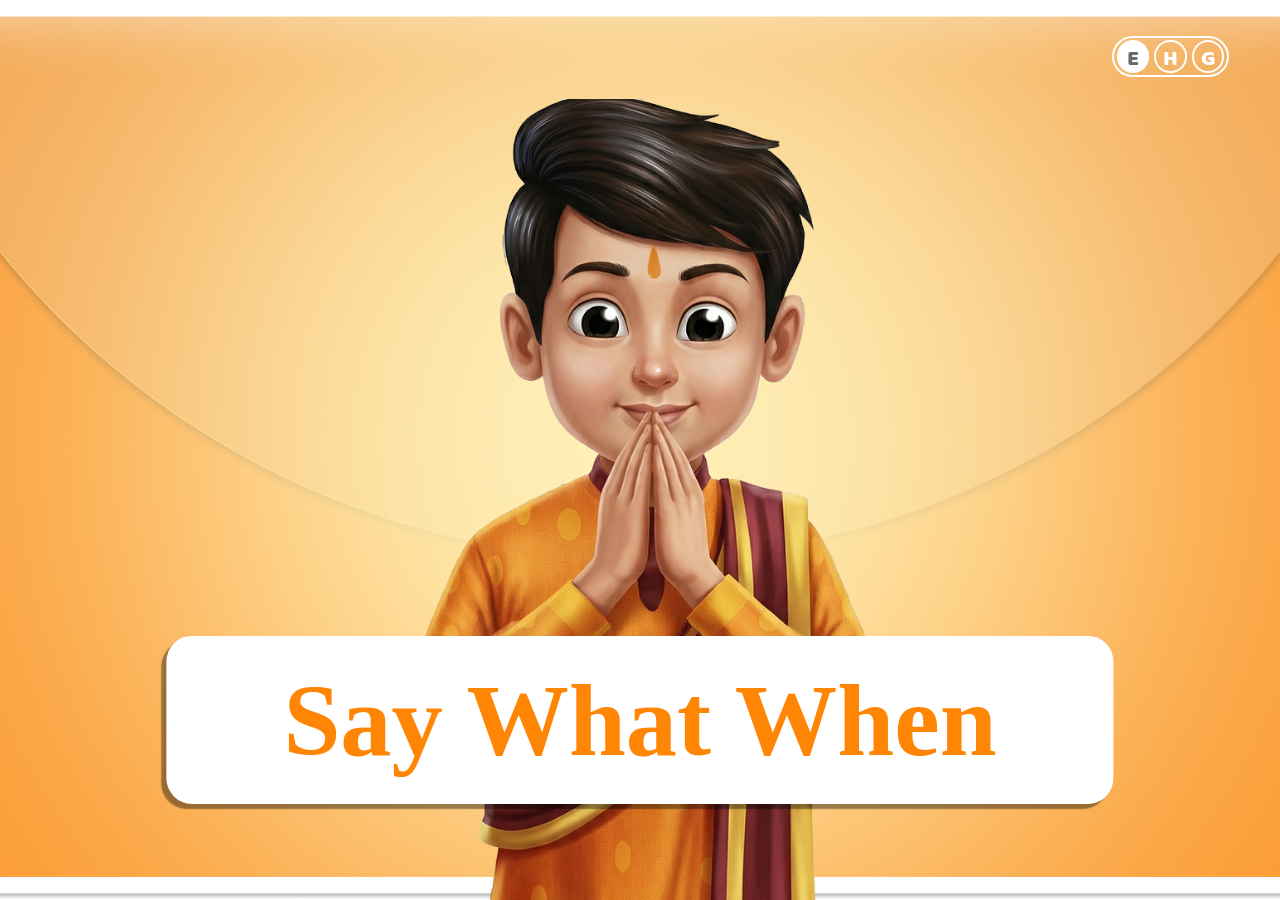
<file: index.html>
<!doctype html>
<html lang="en">
  <head>
    <meta charset="UTF-8" />
    <meta name="viewport" content="width=device-width, initial-scale=1.0" />
    <title data-lang-key="title">Document</title>
    <link rel="stylesheet" href="assets/css/style.css" />
    
    
  
  </head>
  <body>
    <div
      class="bg-image"
      style="
        background-image: url('assets/images/bg-image.png');
        width: 100%;
        height: 100%;
        background-size: cover;
        background-repeat: no-repeat;
        background-position: center;
      "
    ></div>
    <img
      class="mascot"
      src="assets/images/mascot.png"
      alt=""
      style="
        position: fixed;
        bottom: 0%;
        left: 50%;
        transform: translateX(-50%);
        height: 89vh;
        width: auto;
        z-index: 0;
        pointer-events: none;
      "
    />

    <!-- nav-container -->
    <div
      class="language-container"
      style="
        position: fixed;
        top: 2.8vw;
        right: 4vw;
        display: flex;
        width: 8.4vw;
        padding: 0.2vw;
        height: auto;
        justify-content: space-between;
        align-items: center;
        border: 0.2vw solid white;
        border-radius: 50vw;
      "
    >
      <div
        class="english-button lang-active"
        style="
          width: 2.2vw;
          height: 2.2vw;
          font-size: 1.7vw;
          text-align: center;
          border: 0.2vw solid #ffffff;
          cursor: pointer;
          border-radius: 50%;
        "
      >
        E
      </div>
      <div
        class="hindi-button"
        style="
          width: 2.2vw;
          height: 2.2vw;
          font-size: 1.7vw;
          text-align: center;
          border: 0.2vw solid #ffffff;
          cursor: pointer;
          border-radius: 50%;
        "
      >
        H
      </div>
      <div
        class="gujrati-button"
        style="
          width: 2.2vw;
          height: 2.2vw;
          font-size: 1.7vw;
          text-align: center;
          border: 0.2vw solid #ffffff;
          cursor: pointer;
          border-radius: 50%;
        "
      >
        G
      </div>
    </div>
    <!-- <a href="say-whan-when.html"> -->
    <button
      data-lang-key="title"
      class="title"
      onclick="playTitleSoundAndNavigate('say-what-when.html')"
      style="
        position: fixed;
        top: 80%;
        left: 50%;
        transform: translate(-50%, -50%);
        font-size: 8vw;
        width: 74%;
        height: auto;
        padding: 2vw 0vw;
        border-radius: 2vw;
        color: #ff8605;
        font-weight: 700;
        background: white;
        border: none;
        appearance: none;
        font-family: inherit;
        cursor: pointer;
      "
    >
      Say What When
    </button>

    <!-- </a> -->
    <script>
      function playTitleSoundAndNavigate(url) {
        const titleAudio = new Audio("assets/audio/2.mp3");

        titleAudio.play().catch((err) => {
          console.warn("Title audio playback failed:", err);
        });

        // Wait 1 second so the audio has time to fully play before navigating away
        setTimeout(() => {
          window.location.href = url;
        }, 1000);
      }
    </script>
    <script src="assets/js/data.js"></script>
    <script src="assets/js/app.js"></script>
  </body>
</html>
</file>
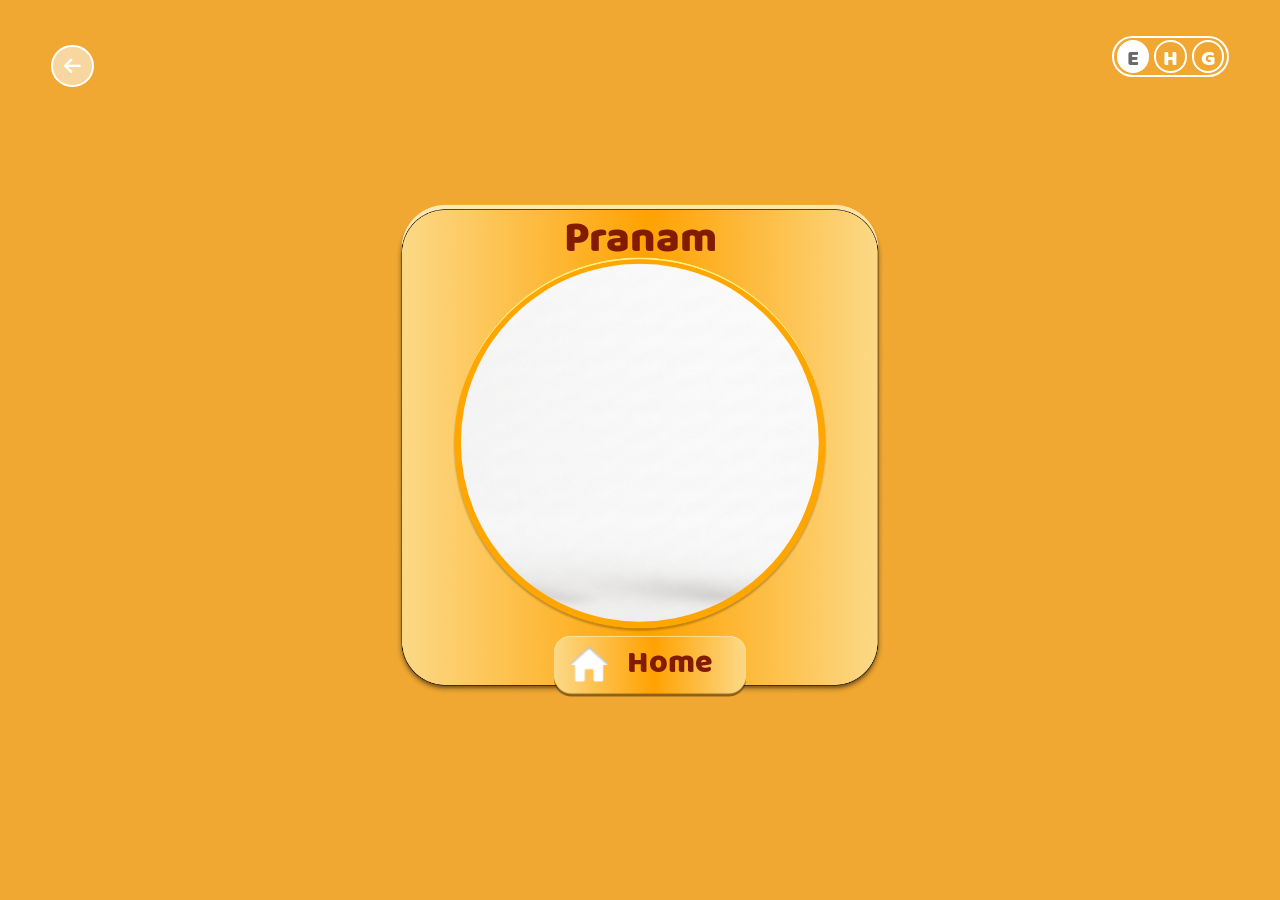
<file: pranam.html>
<!doctype html>
<html lang="en">
  <head>
    <meta charset="UTF-8" />
    <meta name="viewport" content="width=device-width, initial-scale=1.0" />
    <title data-lang-key="pranam"></title>
        <link rel="stylesheet" href="./assets/fontawesome/css/fontawesome.min.css" />
    <link rel="stylesheet" href="./assets/fontawesome/css/solid.min.css" />
    <link rel="stylesheet" href="./assets/css/style.css" />
  </head>
  <body style="background-color: #f1a832; height:100%; width:100% ">
    <a
      href="say-what-when.html"
      class="back-btn"
      style="
        position: fixed;
        top: 5%;
        left: 4%;
        width: 3vw;
        height: 3vw;
        z-index: 2;
        display: flex;
        justify-content: center;
        align-items: center;
        text-decoration: none;
        border-radius: 50%;
        border: 0.2vw solid white;
      "
    >
      <i class="fa-solid fa-arrow-left"></i>
    </a>
    <div
      class="language-container"
      style="
        position: fixed;
        top: 2.8vw;
        right: 4vw;
        display: flex;
        width: 8.4vw;
        padding: 0.2vw;
        height: auto;
        justify-content: space-between;
        align-items: center;
        border: 0.2vw solid white;
        border-radius: 50vw;
      "
    >
      <div
        class="english-button lang-active"
        style="
          width: 2.2vw;
          height: 2.2vw;
          font-size: 1.7vw;
          text-align: center;
          border: 0.2vw solid #ffffff;
          cursor: pointer;
          border-radius: 50%;
        "
      >
        E
      </div>
      <div
        class="hindi-button"
        style="
          width: 2.2vw;
          height: 2.2vw;
          font-size: 1.7vw;
          text-align: center;
          border: 0.2vw solid #ffffff;
          cursor: pointer;
          border-radius: 50%;
        "
      >
        H
      </div>
      <div
        class="gujrati-button"
        style="
          width: 2.2vw;
          height: 2.2vw;
          font-size: 1.7vw;
          text-align: center;
          border: 0.2vw solid #ffffff;
          cursor: pointer;
          border-radius: 50%;
        "
      >
        G
      </div>
    </div>
    <div
      class="pranam-container"
      style="
        position: absolute;
        width: 45vw;
        height: auto;
        top: 50%;
        left: 50%;
        transform: translate(-50%, -50%);
        display: flex;
        justify-content: center;
        align-items: center;
      "
    >
      <div
        class="pranam-img"
        style="position: relative; width: 85%; height: auto; display: block"
      >
        <div
          class="pranam-video"
          style="
            position: absolute;
            left: 50%;
            top: 48.5%;
            background-image: url('assets/images/pranam-bg-1.png');
            background-position: center;
            background-repeat: no-repeat;
            background-size: cover;
            transform: translate(-50%, -50%);
            width: 25.5vw;
            height: 28vw;
            border-radius: 50%;
            background-color: #f6f6f6;
            display: flex;
            justify-content: center;
            align-items: center;
            overflow: hidden;
            padding-right: 2.5vw;
          "
        >
          <video
            src="./assets/videos/pranam.mp4"
            autoplay
            muted
            preload="auto"
            style="width: 90%; height: 83%; object-fit: cover"
          ></video>
        </div>
        <span
          data-lang-key="pranam"
          style="
            z-index: 15;
            position: absolute;
            top: 0%;
            left: 50%;
            font-size: 3.4vw;
            transform: translateX(-50%);
            color: #821b00;
          "
        ></span>
        <img
          src="./assets/images/pranam-img.png"
          alt=""
          style="width: 100%; display: block"
        />
      </div>
      <a
        href="index.html"
        class="home-btn-1"
        style="position: absolute; top: 88%; left: 35%; width: 15vw; height: auto"
      >
        <span
          data-lang-key="home"
          style="
            z-index: 15;
            position: absolute;
            top: 45%;
            left: 38%;
            font-size: 2.5vw;
            transform: translateY(-50%);
            color: #821b00;
          "
        ></span>
        <img
          src="./assets/images/home-btn-1.png"
          alt=""
          style="width: 100%; display: block"
        />
      </a>
    </div>

    <script>
      // Play pranam.mp3 once, only on page load/refresh
      window.addEventListener("DOMContentLoaded", function () {
        const pranamAudio = new Audio("./assets/audio/pranam.mp3");
        pranamAudio.play().catch((err) => {
          console.warn("Pranam audio playback failed:", err);
        });
      });

      // Play pop.mp3 on back-btn and home-btn-1 clicks, then navigate
      function playPopAndNavigate(e, destination) {
        e.preventDefault();

        const popAudio = new Audio("./assets/audio/pop.mp3");
        popAudio.play().catch((err) => {
          console.warn("Pop audio playback failed:", err);
        });

        setTimeout(() => {
          window.location.href = destination;
        }, 1000);
      }

      const backBtn = document.querySelector(".back-btn");
      const homeBtn1 = document.querySelector(".home-btn-1");

      if (backBtn) {
        backBtn.addEventListener("click", function (e) {
          playPopAndNavigate(e, backBtn.getAttribute("href"));
        });
      }

      if (homeBtn1) {
        homeBtn1.addEventListener("click", function (e) {
          playPopAndNavigate(e, homeBtn1.getAttribute("href"));
        });
      }
    </script>
    <script src="./assets/js/data.js"></script>
    <script src="./assets/js/app.js"></script>

  </body>
</html>
</file>
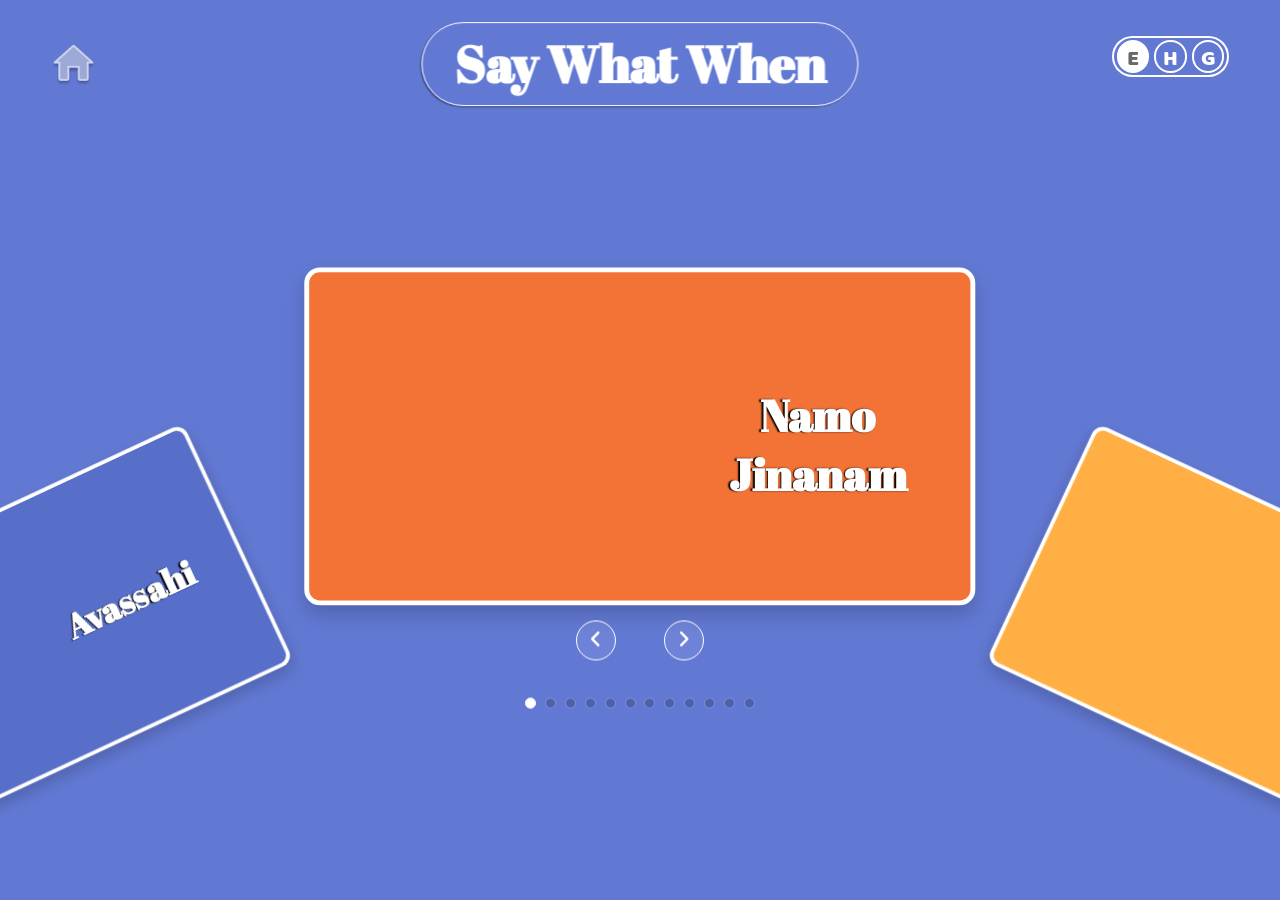
<file: say-what-when.html>
<!doctype html>
<html lang="en">
  <head>
    <meta charset="UTF-8" />
    <meta name="viewport" content="width=device-width, initial-scale=1.0" />
    <title data-lang-key="title">Document</title>
    <link rel="stylesheet" href="assets/css/style.css" />
    <link
      rel="stylesheet"
      href="./assets/css/swiper-bundle.min.css"
    />
    <link rel="stylesheet" href="./assets/fontawesome/css/fontawesome.min.css" />
    <link rel="stylesheet" href="./assets/fontawesome/css/solid.min.css" />
    <style>
      /* Videos are now always visible (no more image/video swap) */
      .card-image video {
        display: block;
        width: 100%;
        height: 100%;
        object-fit: cover;
      }

      /* Close button lives on the card/slide itself, not inside card-image */
      .card {
        position: relative;
      }

      .slide-close-btn {
        display: none;
        position: absolute;
        top: -2vw;
        right: -4vw;
        z-index: 20;
        width: 2vw;
        height: 2vw;
        border: none;
        border-radius: 50%;
        background: rgba(0, 0, 0, 0.55);
        color: #fff;
        font-size: 1.2vw;
        align-items: center;
        justify-content: center;
        cursor: pointer;
      }

      .card.show-video .slide-close-btn {
        display: flex;
      }

      .slide-close-btn:hover {
        background: rgba(0, 0, 0, 0.8);
      }

      /* Pranam link - hidden by default, shown only on last slide focus */
      .pranam-link {
        position: absolute;
        display: flex;
        justify-content: center;
        align-items: center;
        right: -1vw;
        bottom: 2vw;
        width: 9vw;
        height: auto;
        text-decoration: none;
        z-index: 9999;
        cursor: pointer;
        animation: pranamPop 1.2s ease-in-out infinite;
        transform-origin: center;

        /* hidden by default */
        opacity: 0;
        visibility: hidden;
        pointer-events: none;
        transition: opacity 0.4s ease;
      }

      .pranam-link img {
        position: relative;
        width: 100%;
        display: block;
        object-fit: contain;
      }

      .pranam-link span {
        position: absolute;
        text-decoration: none;
        color: white;
        font-weight: bold;
        font-size: 1.3vw;
        padding-right: 1vw;
        font-family: "BalooRegular";
      }

      @keyframes pranamPop {
        0% {
          transform: scale(1);
        }
        50% {
          transform: scale(1.12);
        }
        100% {
          transform: scale(1);
        }
      }

      .pranam-link.show {
        opacity: 1;
        visibility: visible;
        pointer-events: auto;
      }
    </style>
  </head>
  <body>
    <div
      class="bg-color"
      style="
        position: fixed;
        top: 0;
        left: 0;
        width: 100vw;
        height: 100vh;
        z-index: -1;
        overflow-x: hidden;
        background: #f37236;
      "
    ></div>
    <a href="pranam.html" class="pranam-link">
      <img src="./assets/images/arowAsset.png" alt="" />
      <span data-lang-key="pranam"></span>
    </a>
    <a
      href="index.html"
      class="home-btn"
      style="position: fixed; top: 5%; left: 4%; width: 3.5vw; z-index: 2"
    >
      <img src="assets/images/home-btn.png" alt="" style="width: 100%" />
    </a>

    <div
      class="language-container"
      style="
        position: fixed;
        top: 2.8vw;
        right: 4vw;
        display: flex;
        width: 8.4vw;
        padding: 0.2vw;
        height: auto;
        justify-content: space-between;
        align-items: center;
        border: 0.2vw solid white;
        border-radius: 50vw;
      "
    >
      <div
        class="english-button lang-active"
        style="
          width: 2.2vw;
          height: 2.2vw;
          font-size: 1.7vw;
          text-align: center;
          border: 0.2vw solid #ffffff;
          cursor: pointer;
          border-radius: 50%;
        "
      >
        E
      </div>
      <div
        class="hindi-button"
        style="
          width: 2.2vw;
          height: 2.2vw;
          font-size: 1.7vw;
          text-align: center;
          border: 0.2vw solid #ffffff;
          cursor: pointer;
          border-radius: 50%;
        "
      >
        H
      </div>
      <div
        class="gujrati-button"
        style="
          width: 2.2vw;
          height: 2.2vw;
          font-size: 1.7vw;
          text-align: center;
          border: 0.2vw solid #ffffff;
          cursor: pointer;
          border-radius: 50%;
        "
      >
        G
      </div>
    </div>

    <div
      data-lang-key="title"
      class="title-1"
      style="
        position: absolute;
        top: 5vw;
        left: 50%;
        transform: translate(-50%, -50%);
        font-size: 5vw;
        text-align: center;
        width: 40%;
        height: auto;
        padding: 0.5vw 0vw;
        border-radius: 50vw;
        color: white;
        font-weight: 700;
      "
    >
      Say What When
    </div>

    <div class="focus-overlay"></div>

    <section
      class="slider-section"
      style="
        position: absolute;
        top: 65%;
        transform: translateY(-50%);
        width: 100vw;
        height: 45vw;
        overflow: hidden;
        padding: 0;
        box-sizing: border-box;
        display: flex;
        justify-content: center;
        align-items: center;
      "
    >
      <div class="swiper mySwiper" style="width: 100vw; height: 100%">
        <div class="swiper-wrapper" style="align-items: center">
          <div
            class="swiper-slide"
            style="
              width: 43vw;
              height: 21vw;
              display: flex;
              justify-content: center;
              align-items: stretch;
            "
          >
            <div class="card" style="background: #f37236; width: 100%; height: 100%; border: 0.35vw solid white; border-radius: 1vw; display: flex">
              <div class="card-image" style="width: 55%; padding: 0.3vw">
                <video src="./assets/videos/1.mp4" muted loop playsinline preload="auto"></video>
              </div>
              <button class="slide-close-btn" type="button" aria-label="Close">
                <i class="fa-solid fa-xmark"></i>
              </button>
              <div
                class="card-text"
                style="
                  width: 45%;
                  height: 100%;
                  display: flex;
                  justify-content: center;
                  align-items: center;
                  text-align: center;
                  color: white;
                  padding: 0.5vw;
                "
              >
                <span data-lang-key="slide-1"></span>
                <p data-lang-key="slide-1.1"></p>
              </div>
            </div>
          </div>

          <div
            class="swiper-slide"
            style="
              width: 43vw;
              height: 21vw;
              display: flex;
              justify-content: center;
              align-items: stretch;
            "
          >
            <div class="card" style="background: #ffaf43; width: 100%; height: 100%; border: 0.35vw solid white; border-radius: 1vw; display: flex">
              <div class="card-image" style="width: 55%; padding: 0.3vw">
                <video src="./assets/videos/2.mp4" muted loop playsinline preload="metadata"></video>
              </div>
              <button class="slide-close-btn" type="button" aria-label="Close">
                <i class="fa-solid fa-xmark"></i>
              </button>
              <div
                class="card-text"
                style="
                  width: 45%;
                  height: 100%;
                  display: flex;
                  justify-content: center;
                  align-items: center;
                  text-align: center;
                  color: white;
                  padding: 0.5vw;
                "
              >
                <span data-lang-key="slide-2"></span>
                <p data-lang-key="slide-2.1"></p>
              </div>
            </div>
          </div>
          <!-- #27adad -->
          <div
            class="swiper-slide"
            style="
              width: 43vw;
              height: 21vw;
              display: flex;
              justify-content: center;
              align-items: stretch;
            "
          >
            <div class="card" style="background: #27adad; width: 100%; height: 100%; border: 0.35vw solid white; border-radius: 1vw; display: flex">
              <div class="card-image" style="width: 55%; padding: 0.3vw">
                <video src="./assets/videos/3.mp4" muted loop playsinline preload="metadata"></video>
              </div>
              <button class="slide-close-btn" type="button" aria-label="Close">
                <i class="fa-solid fa-xmark"></i>
              </button>
              <div
                class="card-text"
                style="
                  width: 45%;
                  height: 100%;
                  display: flex;
                  justify-content: center;
                  align-items: center;
                  text-align: center;
                  color: white;
                  padding: 0.5vw;
                "
              >
                <span data-lang-key="slide-3"></span>
                <p data-lang-key="slide-3.1"></p>
              </div>
            </div>
          </div>


          <div
            class="swiper-slide"
            style="
              width: 43vw;
              height: 21vw;
              display: flex;
              justify-content: center;
              align-items: stretch;
            "
          >
            <div class="card" style="background: #8e9a22; width: 100%; height: 100%; border: 0.35vw solid white; border-radius: 1vw; display: flex">
              <div class="card-image" style="width: 55%; padding: 0.3vw">
                <video src="./assets/videos/4.mp4" muted loop playsinline preload="metadata"></video>
              </div>
              <button class="slide-close-btn" type="button" aria-label="Close">
                <i class="fa-solid fa-xmark"></i>
              </button>
              <div
                class="card-text"
                style="
                  width: 45%;
                  height: 100%;
                  display: flex;
                  justify-content: center;
                  align-items: center;
                  text-align: center;
                  color: white;
                  padding: 0.5vw;
                "
              >
                <span data-lang-key="slide-4"></span>
                <p data-lang-key="slide-4.1"></p>
              </div>
            </div>
          </div>

          <div
            class="swiper-slide"
            style="
              width: 43vw;
              height: 21vw;
              display: flex;
              justify-content: center;
              align-items: stretch;
            "
          >
            <div class="card" style="background: #c74040; width: 100%; height: 100%; border: 0.35vw solid white; border-radius: 1vw; display: flex">
              <div class="card-image" style="width: 55%; padding: 0.3vw">
                <video src="./assets/videos/5.mp4" muted loop playsinline preload="metadata"></video>
              </div>
              <button class="slide-close-btn" type="button" aria-label="Close">
                <i class="fa-solid fa-xmark"></i>
              </button>
              <div
                class="card-text"
                style="
                  width: 45%;
                  height: 100%;
                  display: flex;
                  justify-content: center;
                  align-items: center;
                  text-align: center;
                  color: white;
                  padding: 0.5vw;
                "
              >
                <span data-lang-key="slide-5"></span>
                <p data-lang-key="slide-5.1"></p>
              </div>
            </div>
          </div>

          <div
            class="swiper-slide"
            style="
              width: 43vw;
              height: 21vw;
              display: flex;
              justify-content: center;
              align-items: stretch;
            "
          >
            <div class="card" style="background: #7e43ca; width: 100%; height: 100%; border: 0.35vw solid white; border-radius: 1vw; display: flex">
              <div class="card-image" style="width: 55%; padding: 0.3vw">
                <video src="./assets/videos/6.mp4" muted loop playsinline preload="metadata"></video>
              </div>
              <button class="slide-close-btn" type="button" aria-label="Close">
                <i class="fa-solid fa-xmark"></i>
              </button>
              <div
                class="card-text"
                style="
                  width: 45%;
                  height: 100%;
                  display: flex;
                  justify-content: center;
                  align-items: center;
                  text-align: center;
                  color: white;
                  padding: 0.5vw;
                "
              >
                <span data-lang-key="slide-6"></span>
                <p data-lang-key="slide-6.1"></p>
              </div>
            </div>
          </div>

          <div
            class="swiper-slide"
            style="
              width: 43vw;
              height: 21vw;
              display: flex;
              justify-content: center;
              align-items: stretch;
            "
          >
            <div class="card" style="background: #ffaf43; width: 100%; height: 100%; border: 0.35vw solid white; border-radius: 1vw; display: flex">
             <div class="card-image" style="width: 55%; padding: 0.3vw">
                <video src="./assets/videos/7.mp4" muted loop playsinline preload="metadata"></video>
              </div>
              <button class="slide-close-btn" type="button" aria-label="Close">
                <i class="fa-solid fa-xmark"></i>
              </button>
              <div
                class="card-text"
                style="
                  width: 45%;
                  height: 100%;
                  display: flex;
                  justify-content: center;
                  align-items: center;
                  text-align: center;
                  color: white;
                  padding: 0.5vw;
                "
              >
                <span data-lang-key="slide-7"></span>
                <p data-lang-key="slide-7.1"></p>
              </div>
            </div>
          </div>

          <div
            class="swiper-slide"
            style="
              width: 43vw;
              height: 21vw;
              display: flex;
              justify-content: center;
              align-items: stretch;
            "
          >
            <div class="card" style="background: #38c65b; width: 100%; height: 100%; border: 0.35vw solid white; border-radius: 1vw; display: flex">
             <div class="card-image" style="width: 55%; padding: 0.3vw">
                <video src="./assets/videos/8.mp4" muted loop playsinline preload="metadata"></video>
              </div>
              <button class="slide-close-btn" type="button" aria-label="Close">
                <i class="fa-solid fa-xmark"></i>
              </button>
              <div
                class="card-text"
                style="
                  width: 45%;
                  height: 100%;
                  display: flex;
                  justify-content: center;
                  align-items: center;
                  text-align: center;
                  color: white;
                  padding: 0.5vw;
                "
              >
                <span data-lang-key="slide-8"></span>
                <p data-lang-key="slide-8.1"></p>
              </div>
            </div>
          </div>

          <div
            class="swiper-slide"
            style="
              width: 43vw;
              height: 21vw;
              display: flex;
              justify-content: center;
              align-items: stretch;
            "
          >
            <div class="card" style="background: #27adad; width: 100%; height: 100%; border: 0.35vw solid white; border-radius: 1vw; display: flex">
              <div class="card-image" style="width: 55%; padding: 0.3vw">
                <video src="./assets/videos/9.mp4" muted loop playsinline preload="metadata"></video>
              </div>
              <button class="slide-close-btn" type="button" aria-label="Close">
                <i class="fa-solid fa-xmark"></i>
              </button>
              <div
                class="card-text"
                style="
                  width: 45%;
                  height: 100%;
                  display: flex;
                  justify-content: center;
                  align-items: center;
                  text-align: center;
                  color: white;
                  padding: 0.5vw;
                "
              >
                <span data-lang-key="slide-9"></span>
                <p data-lang-key="slide-9.1"></p>
              </div>
            </div>
          </div>

          <div
            class="swiper-slide"
            style="
              width: 43vw;
              height: 21vw;
              display: flex;
              justify-content: center;
              align-items: stretch;
            "
          >
            <div class="card" style="background: #c74040; width: 100%; height: 100%; border: 0.35vw solid white; border-radius: 1vw; display: flex">
             <div class="card-image" style="width: 55%; padding: 0.3vw">
                <video src="./assets/videos/10.mp4" muted loop playsinline preload="metadata"></video>
              </div>
              <button class="slide-close-btn" type="button" aria-label="Close">
                <i class="fa-solid fa-xmark"></i>
              </button>
              <div
                class="card-text"
                style="
                  width: 45%;
                  height: 100%;
                  display: flex;
                  justify-content: center;
                  align-items: center;
                  text-align: center;
                  color: white;
                  padding: 0.5vw;
                "
              >
                <span data-lang-key="slide-10"></span>
                <p data-lang-key="slide-10.1"></p>
              </div>
            </div>
          </div>

          <div
            class="swiper-slide"
            style="
              width: 43vw;
              height: 21vw;
              display: flex;
              justify-content: center;
              align-items: stretch;
            "
          >
            <div class="card" style="background: #8e9a22; width: 100%; height: 100%; border: 0.35vw solid white; border-radius: 1vw; display: flex">
             <div class="card-image" style="width: 55%; padding: 0.3vw">
                <video src="./assets/videos/11.mp4" muted loop playsinline preload="metadata"></video>
              </div>
              <button class="slide-close-btn" type="button" aria-label="Close">
                <i class="fa-solid fa-xmark"></i>
              </button>
              <div
                class="card-text"
                style="
                  width: 45%;
                  height: 100%;
                  display: flex;
                  justify-content: center;
                  align-items: center;
                  text-align: center;
                  color: white;
                  padding: 0.5vw;
                "
              >
                <span data-lang-key="slide-11"></span>
                <p data-lang-key="slide-11.1"></p>
              </div>
            </div>
          </div>

          <div
            class="swiper-slide"
            style="
              width: 43vw;
              height: 21vw;
              display: flex;
              justify-content: center;
              align-items: stretch;
            "
          >
            <div class="card" style="background: #586fca; width: 100%; height: 100%; border: 0.35vw solid white; border-radius: 1vw; display: flex">
             <div class="card-image" style="width: 55%; padding: 0.3vw">
                <video src="./assets/videos/12.mp4" muted loop playsinline preload="metadata"></video>
              </div>
              <button class="slide-close-btn" type="button" aria-label="Close">
                <i class="fa-solid fa-xmark"></i>
              </button>
              <div
                class="card-text"
                style="
                  width: 45%;
                  height: 100%;
                  display: flex;
                  justify-content: center;
                  align-items: center;
                  text-align: center;
                  color: white;
                  padding: 0.5vw;
                "
              >
                <span data-lang-key="slide-12"></span>
                <p data-lang-key="slide-12.1"></p>
              </div>
            </div>
          </div>
        </div>

        <div class="prev-btn">
          <i class="fa-solid fa-angle-left img-1"></i>
          <i style="opacity: 0" class="fa-solid fa-angles-left img-2"></i>
        </div>
        <div class="next-btn">
          <i class="fa-solid fa-angle-right img-1"></i>
          <i style="opacity: 0" class="fa-solid fa-angles-right img-2"></i>
        </div>
        <div class="swiper-pagination"></div>
      </div>
    </section>

    <script src="./assets/js/swiper-bundle.min.js"></script>

    <script>
      function hexToRgba(hex, alpha) {
        let cleanHex = hex.replace("#", "").trim();

        if (cleanHex.length === 3) {
          cleanHex = cleanHex
            .split("")
            .map((ch) => ch + ch)
            .join("");
        }

        const r = parseInt(cleanHex.substring(0, 2), 16);
        const g = parseInt(cleanHex.substring(2, 4), 16);
        const b = parseInt(cleanHex.substring(4, 6), 16);

        return `rgba(${r}, ${g}, ${b}, ${alpha})`;
      }

      function updateBackgroundFromPrevSlide(swiper) {
        const bg = document.querySelector(".bg-color");
        const prevSlide = document.querySelector(
          ".mySwiper .swiper-slide-prev .card",
        );

        if (!bg || !prevSlide) return;

        const cardColor = window.getComputedStyle(prevSlide).backgroundColor;

        function brightenColor(rgb, amount = 40) {
          const values = rgb.match(/\d+/g).map(Number);

          const r = Math.min(255, values[0] + amount);
          const g = Math.min(255, values[1] + amount);
          const b = Math.min(255, values[2] + amount);

          return `rgb(${r}, ${g}, ${b})`;
        }

        const brightColor = brightenColor(cardColor, 10);

        bg.style.background = `
      radial-gradient(
        circle at center,
        ${brightColor} 20%,
        ${brightColor} 100%
      )
    `;
      }

      const swiper = new Swiper(".mySwiper", {
        loop: true,
        speed: 700,
        centeredSlides: true,
        slidesPerView: "auto",
        spaceBetween: window.innerWidth * 0.07,
        allowTouchMove: true,

        navigation: {
          nextEl: ".next-btn",
          prevEl: ".prev-btn",
        },

        pagination: {
          el: ".swiper-pagination",
          clickable: true,
        },

        on: {
          init: function () {
            updateBackgroundFromPrevSlide(this);
          },

          slideChangeTransitionStart: function () {
            updateBackgroundFromPrevSlide(this);
            // Whenever the slide starts changing, reset any active video back to paused
            deactivateVideo();
          },

          slideChangeTransitionEnd: function () {
            updateLastSlideState();
          },

          resize: function () {
            this.params.spaceBetween = window.innerWidth * 0.07;
            this.update();
            updateBackgroundFromPrevSlide(this);
          },
        },
      });

      // Only the active slide video buffers fully; every other slide loads just its header (first frame)
      // (Swiper loop mode clones slides, so go by the active-slide class, not by index)
      function syncSlidePreload() {
        document.querySelectorAll(".mySwiper .swiper-slide video").forEach((video) => {
          const slide = video.closest(".swiper-slide");
          const isActive = slide && slide.classList.contains("swiper-slide-active");

          if (isActive) {
            if (video.preload !== "auto") {
              video.preload = "auto";

              // changing preload alone may not start a download, so force one
              // if the active card has no frame yet
              if (video.readyState < 2) video.load();
            }
          } else {
            video.preload = "metadata";
          }
        });
      }

      syncSlidePreload();
      swiper.on("slideChange", syncSlidePreload);

      const swiperEl = document.querySelector(".mySwiper");
      const bodyEl = document.body;
      const nextBtn = document.querySelector(".next-btn");
      const prevBtn = document.querySelector(".prev-btn");
      const homeBtn = document.querySelector(".home-btn");
      const pranamLink = document.querySelector(".pranam-link");

      let isFocusMode = false;
      let activeCard = null;

      function playVideoIn(card) {
        const video = card.querySelector(".card-image video");
        if (video) {
          video.currentTime = 0;
          video.play().catch(() => {});
        }
      }

      function pauseVideoIn(card) {
        const video = card.querySelector(".card-image video");
        if (video) {
          video.pause();
        }
      }

      function getRealSlidesCount() {
        return document.querySelectorAll(
          ".mySwiper .swiper-slide:not(.swiper-slide-duplicate)",
        ).length;
      }

      function isLastRealSlideActive() {
        return swiper.realIndex === getRealSlidesCount() - 1;
      }

      // Checks whether a given slide element is the last real slide
      function isSlideLast(slideEl) {
        if (!slideEl) return false;
        const idx = parseInt(
          slideEl.getAttribute("data-swiper-slide-index"),
          10,
        );
        return idx === getRealSlidesCount() - 1;
      }

      function showPranamLink() {
        if (pranamLink) pranamLink.classList.add("show");
      }

      function hidePranamLink() {
        if (pranamLink) pranamLink.classList.remove("show");
      }

      // Plays the video for the given slide's card (on click)
      function activateVideo(clickedSlide) {
        if (!clickedSlide) return;
        const card = clickedSlide.querySelector(".card");
        if (!card) return;

        card.classList.add("show-video");
        activeCard = card;
        playVideoIn(card);
      }

      // Pauses the video for the currently active card
      function deactivateVideo() {
        if (activeCard) {
          pauseVideoIn(activeCard);
          activeCard.classList.remove("show-video");
          activeCard = null;
        }
      }

      // Disables the next button and reveals the pranam link once the
      // last real slide is reached; re-enables/hides them otherwise.
      function updateLastSlideState() {
        const isLast = isLastRealSlideActive();

        if (isLast) {
          showPranamLink();
        } else {
          hidePranamLink();
        }

        if (nextBtn) {
          nextBtn.style.opacity = isLast ? "0" : "1";
          nextBtn.style.pointerEvents = isLast ? "none" : "auto";
        }
      }

      function enableFocusMode(clickedSlide) {
        swiperEl.classList.add("focus-mode");
        bodyEl.classList.add("swiper-focus-active");
        isFocusMode = true;
        activateVideo(clickedSlide);
      }

      function disableFocusMode() {
        swiperEl.classList.remove("focus-mode");
        bodyEl.classList.remove("swiper-focus-active");
        isFocusMode = false;
        deactivateVideo();
      }

      function toggleFocusMode(clickedSlide) {
        if (isFocusMode) {
          disableFocusMode();
        } else {
          enableFocusMode(clickedSlide);
        }
      }

      // ---- Sound effects: home button + swiper nav buttons + slide click ----
      const popAudio = new Audio("./assets/audio/pop.mp3");
      const navAudio = new Audio("./assets/audio/1.mp3");
      const slideAudio = new Audio("./assets/audio/2.mp3");

      function playPopSound() {
        popAudio.currentTime = 0;
        popAudio.play().catch((err) => {
          console.warn("Home button audio playback failed:", err);
        });
      }

      function playNavSound() {
        navAudio.currentTime = 0;
        navAudio.play().catch((err) => {
          console.warn("Navigation button audio playback failed:", err);
        });
      }

      function playSlideSound() {
        slideAudio.currentTime = 0;
        slideAudio.play().catch((err) => {
          console.warn("Slide click audio playback failed:", err);
        });
      }

      swiper.on("click", function () {
        const clickedSlide = this.clickedSlide;
        if (!clickedSlide) return;

        playSlideSound();

        if (clickedSlide.classList.contains("swiper-slide-active")) {
          toggleFocusMode(clickedSlide);
        } else if (isFocusMode) {
          const clickedIndex = clickedSlide.getAttribute(
            "data-swiper-slide-index",
          );
          this.slideToLoop(clickedIndex);
        }
      });

      swiper.on("slideChangeTransitionEnd", function () {
        if (isFocusMode) {
          swiperEl.classList.add("focus-mode");
          bodyEl.classList.add("swiper-focus-active");

          // Re-activate video + close-btn (and pranam-link if applicable)
          // for whichever slide is now active, since deactivateVideo()
          // was called on transition start.
          const activeSlide = document.querySelector(
            ".mySwiper .swiper-slide-active",
          );
          activateVideo(activeSlide);
        }
      });

      // Close button click handler for every slide (event delegation)
      swiperEl.addEventListener("click", function (e) {
        const closeBtn = e.target.closest(".slide-close-btn");
        if (!closeBtn) return;

        e.preventDefault();
        e.stopPropagation();

        disableFocusMode();
      });

      // Clicking the dim overlay closes the focused card
      document
        .querySelector(".focus-overlay")
        .addEventListener("click", disableFocusMode);

      // NOTE: next-btn now behaves like normal Swiper navigation at all times,
      // including on the last slide — it simply advances (loops) to the next
      // slide instead of redirecting to pranam.html.

      if (nextBtn) {
        nextBtn.addEventListener("click", playNavSound);
      }

      if (prevBtn) {
        prevBtn.addEventListener("click", playNavSound);
      }

      // Home button: intercept navigation so the pop sound has time to play
      if (homeBtn) {
        homeBtn.addEventListener("click", function (e) {
          e.preventDefault();
          const destination = homeBtn.getAttribute("href");

          playPopSound();

          setTimeout(() => {
            window.location.href = destination;
          }, 1000);
        });
      }
    </script>
    <script src="assets/js/data.js"></script>
    <script src="assets/js/app.js"></script>

  </body>
</html>
</file>
<file: assets/css/style.css>
@font-face {
    font-family: "BalooRegular";
    src: url("../../fonts/Baloo-Regular-400.ttf") format("truetype");
    font-weight: 400;
    font-style: normal;
    font-display: swap;
  }

  @font-face {
    font-family: "AbrilFatface";
    src: url("../../fonts/AbrilFatface-Regular.ttf") format("truetype");
    font-weight: 400;
    font-style: normal;
    font-display: swap;
  }

  @font-face {
    font-family: "LobsterTwoRegular";
    src: url("../../fonts/LobsterTwo-Regular.ttf") format("truetype");
    font-weight: 400;
    font-style: normal;
    font-display: swap;
  }

@font-face {
  font-family: "ITFDevanagari";
  src: url("../../fonts/ITFDevanagari.ttc") format("truetype");
  font-weight: 700;
  font-style: normal;
  font-display: swap;
}

  @font-face {
    font-family: "NotoSansGujaratiRegular";
    src: url("../../fonts/NotoSansGujarati-Regular.ttf") format("truetype");
    font-weight: 400;
    font-style: normal;
    font-display: swap;
  }

  body[data-lang="hi"] {
  font-family: "ITFDevanagari"!important;
  font-weight: lighter!important;
}

body[data-lang="gu"] {
  font-family: "NotoSansGujaratiRegular"!important;
  font-weight: 700!important;
}


  *::before,
  *::after {
    box-sizing: border-box;
    margin: 0;
    padding: 0;
  }

  html,
  body {
    margin: 0;
    padding: 0;
    width: 100%;
    height: 100%;
  }

  body {
    width: 100vw !important;
    height: 100%;
    overflow-x: hidden;
    overflow-y: scroll;
  }

  .bg-image {
    background-image: url("../images/bg-image.png");
    width: 100%;
    height: 100%;
    background-size: cover;
    background-repeat: no-repeat;
    background-position: center;
    background-attachment: fixed;
  }

  .mascot {
    position: fixed;
   bottom: 0%;
    left: 50%;
    transform: translateX(-50%);
    height: 89vh;
    width: auto;
    z-index: 0;
    pointer-events: none;
    animation: bgImageEntrance 1200ms cubic-bezier(.22, 1, .36, 1) forwards;
  }

  @keyframes bgImageEntrance {
    0% {
      transform: translateX(-50%) translateY(100vh);
    }

    100% {
      transform: translateX(-50%) translateY(0);
    }
  }

  .home-btn {
    position: fixed;
    top: 5%;
    left: 4%;
    width: 3.5vw;
    z-index: 2;
    transition: transform 0.2s ease;
  }

  .home-btn:hover {
    transform: scale(1.15);
  }

  .home-btn img {
    width: 100%;
  }

  .back-btn {
    position: fixed;
    top: 5%;
    left: 4%;
    width: 3vw;
    height: 3vw;
    z-index: 2;
    background-color: rgba(255, 255, 255, 0.533);
    transition: transform 0.2s ease, color 0.3s ease;

    display: flex;
    justify-content: center;
    align-items: center;

    text-decoration: none;
    border-radius: 50%;
    border: 0.2vw solid white;
  }

  .back-btn i {
    font-size: 1.5vw;
    color: white !important;
    line-height: 1;
    text-decoration: none;
  }

  .back-btn:hover {
    transform: scale(1.1);
    background-color: white;
  }

  .back-btn:hover i {
    color: gray !important;
  }


  .language-container {
    position: fixed;
    top: 2.8vw;
    right: 4vw;
    display: flex;
    width: 8.4vw;
    padding: 0.2vw;
    height: auto;
    justify-content: space-between;
    align-items: center;
    font-family: "BalooRegular";
    border: 0.2vw solid white;
    border-radius: 50vw;
  }

  .language-container div {
    width: 2.2vw;
    height: 2.2vw;
    font-size: 1.7vw;
    text-align: center;
    border: 0.2vw solid #ffffff;
    background: transparent;
    color: #ffffff;
    cursor: pointer;
    border-radius: 50%;
    font-family: "BalooRegular", sans-serif;
  }

  .language-container div:hover {
    color: #6A6A6A;
    background-color: white;
  }

  .language-container div.active {
    color: #6A6A6A;
    background-color: white;
  }

.title {
  position: fixed;
  top: 80%;
  left: 50%;
  transform: translate(-50%, -50%) scale(1);
  font-size: 8vw;
  width: 74%;
  height: auto;
  word-break: keep-all;
  padding: 2vw 0vw;
  border-radius: 2vw;
  color: #FF8605;
  font-weight: 700;
  font-family: "AbrilFatface";
  background: white;
  box-shadow:
    -0.4vw 0.4vw 0.1vw rgba(0, 0, 0, 0.40),
    inset 0 0.1vw 0.2vw rgba(255, 255, 255, 0.25);
  border: transparent;
  opacity: 0;
  transition: transform 0.5s ease-in;
  animation:
    titleEntrance 2400ms cubic-bezier(.22, 1, .36, 1) 200ms forwards,
    titlePop 1s ease-in-out 2600ms infinite;
}

.title:hover{
  transform: translate(-50%, -50%) scale(0.97)!important;

}

@keyframes titleEntrance {
  0% {
    transform: translate(-50%, calc(-50% - 100vh)) scale(0.90);
    opacity: 0;
  }

  40% {
    transform: translate(-50%, -50%) scale(1);
    opacity: 1;
  }

   70% {
    transform: translate(-50%, -50%) scale(1);
    opacity: 1;
  }

  100% {
    transform: translate(-50%, -50%) scale(1);
    opacity: 1;
  }
}

@keyframes titlePop {
  0%, 100% {
    transform: translate(-50%, -50%) scale(1);
  }
  50% {
    transform: translate(-50%, -50%) scale(1.06);
  }
}

  body[data-lang="hi"] .title {
  font-size: 7.5vw!important;
}

body[data-lang="gu"] .title {
  font-size: 7.5vw!important;

}

  .title:hover {
    backdrop-filter: blur(2vw);
    -webkit-backdrop-filter: blur(2vw);
    cursor: pointer;
  }

  .title-1 {
    position: absolute;
    top: 5vw;
    left: 50%;
    transform: translate(-50%, -50%);
    font-size: 4vw !important;
    text-align: center;
    width: 34% !important;
    height: auto;
    word-break: keep-all;
    padding: 0.5vw 0vw;
    border-radius: 50vw;
    color: white;
    font-weight: 700;
    font-family: "AbrilFatface";
    background: linear-gradient(135deg,
        rgba(255, 255, 255, 0.100));
    backdrop-filter: blur(1vw);
    -webkit-backdrop-filter: blur(1vw);
    box-shadow:
      -0.1vw 0.1vw 0.1vw rgba(0, 0, 0, 0.40);
    border: 0.1vb solid white;
  }

  .bg-color {
    position: fixed;
    top: 0;
    left: 0;
    width: 100vw;
    height: 100vh;
    z-index: -1;
    transition: background 0.6s ease;
    overflow-x: hidden;
  }

  .slider-section {
    position: absolute;
    top: 65%;
    transform: translateY(-50%);
    width: 100vw;
    height: 36vw !important;
    overflow: hidden;
    padding: 0;
    box-sizing: border-box;
    display: flex;
    justify-content: center;
    align-items: center;
    padding: 0vw 0;
  }

  .mySwiper {
    width: 100vw;
    height: 100%;
    overflow-x: clip !important;
    overflow-y: visible !important;
  }

  /* let the raised/enlarged active card extend above/below the slider box, but never sideways
     (sideways overflow widens the page on phones and shows as white space) */
  .slider-section {
    overflow-x: clip !important;
    overflow-y: visible !important;
    /* the title is sized in vw, so never let the slider ride up under it in short windows */
    top: max(65%, 35vw) !important;
  }

  /* slider page fits the window, so no page scrollbar */
  body:has(.slider-section) {
    overflow-y: hidden;
  }

  .swiper-wrapper {
    align-items: center;
  }

  .swiper-slide {
    width: 43vw !important;
    height: 21vw !important;
    /* height: 18vw!important; */
    display: flex;
    justify-content: center;
    align-items: stretch;
    opacity: 0.35;
    transition: transform 0.5s ease, filter 0.5s ease, opacity 0.5s ease;
    transform-origin: center center;
    flex-shrink: 0;
    cursor: pointer;
  }

  .card {
    width: 100%;
    height: 100%;
    border: 0.35vw solid white;
    border-radius: 1vw;
    background: #f47a35;
    display: flex;
    box-shadow: 0 0.6vw 1.2vw rgba(0, 0, 0, 0.18);
  }

  .card-image {
    width: 55% !important;
    padding: 0 !important;
    object-fit: cover;
    overflow: hidden;
    border-radius: 0.65vw 0 0 0.65vw;
  }

  .card-image video {
    width: 100%;
    height: 100%;
    object-fit: cover;
    border-radius: 0;
  }

  .card-image img{
    width: 100%;
    height: 100%;
    object-fit: cover;
  }

  .swiper-slide-prev,
  .swiper-slide-next,
  .swiper-slide-active {
    opacity: 1;
  }

  .swiper-slide-active {
    transform: translateY(-12vw) rotate(0deg) scale(1.22) !important;
    z-index: 3;
  }

  .swiper-slide-prev {
    transform: translateY(5vw) rotate(-25deg) scale(0.95) !important;
    z-index: 2;
  }

  .swiper-slide-next {
    transform: translateY(5vw) rotate(25deg) scale(0.95) !important;
    z-index: 2;
  }

  /* focus mode */
  .mySwiper.focus-mode .swiper-slide-active {
    /* shift from the slider's centre (max(65vh, 35vw)) to the viewport centre */
    transform: translateY(calc(50vh - max(65vh, 35vw))) scale(1.6) !important;
    z-index: 20;
  }

  body.swiper-focus-active .swiper-pagination {
    opacity: 0;
    pointer-events: none;
  }

  /* full-screen dim overlay shown behind the focused card */
  .focus-overlay {
    position: fixed;
    inset: 0;
    background: rgba(0, 0, 0, 0.65);
    opacity: 0;
    pointer-events: none;
    transition: opacity 0.4s ease;
    z-index: 4;
  }

  body.swiper-focus-active .focus-overlay {
    opacity: 1;
    pointer-events: auto;
    cursor: pointer;
  }

  body.swiper-focus-active .slider-section {
    z-index: 5;
  }

  .mySwiper.focus-mode .swiper-slide-prev,
  .mySwiper.focus-mode .swiper-slide-next {
    filter: blur(0.4vw);
    opacity: 0.5;
  }

  /* optional: slightly fade other duplicate slides too */
  .mySwiper.focus-mode .swiper-slide:not(.swiper-slide-active):not(.swiper-slide-prev):not(.swiper-slide-next) {
    opacity: 0.2;
  }



  .swiper-pagination {
    bottom: 8vw !important;
    text-align: center;
    width: auto;
  }

  .swiper-pagination-bullet {
    width: 0.7vw !important;
    height: 0.7vw !important;
    background: transparent;
    border: 0.12vw solid white;
    opacity: 1;
    margin: 0 0.35vw !important;

  }

  .swiper-pagination-bullet-active {
    background: white !important;
    border: 0.12vw solid white !important;
  }

  .prev-btn,
  .next-btn {
    position: absolute;
    top: 62%;
    transform: translateY(-50%);
    width: 3vw;
    height: 3vw;
    border: 0.15vw solid white;
    border-radius: 50%;
    display: flex;
    justify-content: center;
    align-items: center;
    cursor: pointer;
    background: rgba(255, 255, 255, 0.08);
    backdrop-filter: blur(0.2vw);
    transform: translateY(-50%);
    transition: top 0.5s ease, left 0.5s ease, right 0.5s ease, transform 0.5s ease;
    z-index: 30;
  }

  .prev-btn .img-1,
  .next-btn .img-1,
  .prev-btn .img-2,
  .next-btn .img-2 {
    position: absolute;
    color: white;
    font-size: 1.5vw;
    transition: opacity 0.3s ease, color 0.3s ease;
  }

  .prev-btn {
    left: 45vw;
  }

  .next-btn {
    right: 45vw;
  }

  .prev-btn:hover,
  .next-btn:hover {
    background: white;
    transform: translateY(-50%) scale(1.08);
  }

  .prev-btn:hover .img-1,
  .next-btn:hover .img-1 {
    opacity: 0;
  }

  .prev-btn:hover .img-2,
  .next-btn:hover .img-2 {
    opacity: 1 !important;
    color: gray;
  }

  .swiper-focus-active .prev-btn,
  .swiper-focus-active .next-btn {
    top: calc(50vh - max(65vh, 35vw) + 18vw);
    transform:translateY(-50%)
  }

  /* reduce left-right gap of buttons in focus mode */
  .swiper-focus-active .prev-btn {
    left: 6vw;
  }

  .swiper-focus-active .next-btn {
    right: 6vw;
  }

  .card-text {
    width: 45%;
    height: 100%;
    display: flex;
    justify-content: center;
    align-items: center !important;
    text-align: center;
    color: white;
    padding: 0.5vw !important;
    font-family: "AbrilFatface";
    flex-direction: column;
    object-fit: contain;
  }

  .card-text span {
    display: flex;
    justify-content: center;
    align-items: center;
    font-size: 2.8vw;
    font-weight: 600;
    text-shadow: -0.1vw 0 0.1vw black;
  }

  .card-text p {
    width: 100%;
    height: auto;
    padding: 0.5vw !important;
    font-size: 1.2vw !important;
    line-height: 2vw !important;
    font-family: "BalooRegular" !important;
    display: none;
     white-space: pre-line!important;
  }

  body.lang-gujarati .card-text p {
    font-family: "NotoSansGujaratiRegular" !important;
    font-weight: bolder !important;
    /* margin-top: 0.5vw; */
  }

  .mySwiper.focus-mode .swiper-slide-active .card-text p {
    display: block;
    animation: textFromTop 0.8s ease;
    /* tighter type in focus mode so long text fits inside the card */
    font-size: 1.05vw !important;
    line-height: 1.45vw !important;
    padding: 0.3vw !important;
  }


  .mySwiper.focus-mode .swiper-slide-active .card-text span {
    padding: 0;
    animation: textFromTop 0.8s ease;
    font-size: 2.3vw;
    line-height: 1.15;
  }

  @keyframes textFromTop {
    from {
      transform: translateY(20vw);
    }

    to {
      transform: translateY(0);
    }
  }

  .pranam-container {
    position: absolute;
    width: 45vw;
    height: auto;
    top: 50% !important;
    left: 50% !important;
    transform: translate(-50%, -50%);

    display: flex;
    justify-content: center;
    align-items: center;
  }

  .pranam-container>.pranam-img {
    position: relative;
    width: 85%;
    height: auto;
    display: block;
  }

  .pranam-container>.pranam-img>img {
    width: 100%;
    display: block;
  }
  .pranam-video{
    position: absolute;
    left: 50%;
    top: 48.5%;
    background-image: url("./../images/pranam-bg-1.png");
    background-position: center;
    background-repeat: no-repeat;
    background-size: cover;
    transform: translate(-50%, -50%);
    width: 25.5vw;
    height: 28vw;
    border-radius: 50%;  
    background-color: #f6f6f6;

    display: flex;
    justify-content: center;
    align-items: center;

    overflow: hidden;
    padding-right: 2.5vw;
  }

.pranam-video video {
    width: 90%;
    height: 83%;
    object-fit: cover;

    /* Very light feather on ALL edges */
    -webkit-mask-image:
        linear-gradient(
            to bottom,
            transparent 0%,
            rgba(0, 0, 0, 0.8) 2%,
            rgba(0, 0, 0, 0.95) 4%,
            black 6%,
            black 90%,
            rgba(0, 0, 0, 0.95) 96%,
            rgba(0, 0, 0, 0.8) 98%,
            transparent 100%
        ),
        linear-gradient(
            to right,
            transparent 0%,
            rgba(0, 0, 0, 0.8) 2%,
            rgba(0, 0, 0, 0.95) 4%,
            black 6%,
            black 90%,
            rgba(0, 0, 0, 0.95) 96%,
            rgba(0, 0, 0, 0.8) 98%,
            transparent 100%
        );

    -webkit-mask-composite: source-in;

    mask-image:
        linear-gradient(
            to bottom,
            transparent 0%,
            rgba(0, 0, 0, 0.8) 2%,
            rgba(0, 0, 0, 0.95) 4%,
            black 6%,
            black 90%,
            rgba(0, 0, 0, 0.95) 96%,
            rgba(0, 0, 0, 0.8) 98%,
            transparent 100%
        ),
        linear-gradient(
            to right,
            transparent 0%,
            rgba(0, 0, 0, 0.8) 2%,
            rgba(0, 0, 0, 0.95) 4%,
            black 6%,
            black 90%,
            rgba(0, 0, 0, 0.95) 96%,
            rgba(0, 0, 0, 0.8) 98%,
            transparent 100%
        );

    mask-composite: intersect;

    -webkit-mask-repeat: no-repeat;
    mask-repeat: no-repeat;

    -webkit-mask-size: 100% 100%;
    mask-size: 100% 100%;
}

  .pranam-img span {
    z-index: 15;
    position: absolute;
    top: 0%;
    left: 50%;
    font-size: 3.4vw;
    transform: translateX(-50%);
    font-family: "BalooRegular";
    color: #821b00;
  }

.pranam-link {
  position: absolute;
  display: flex;
  justify-content: center;
  align-items: center;
  right: 25vw!important;
  bottom: 2vw;
  width: 9vw;
  height: auto;
  text-decoration: none;
  z-index: 9999;
  cursor: pointer;
  animation: pranamPop 1.2s ease-in-out infinite;
  transform-origin: center;

  /* hidden by default */
  opacity: 0;
  visibility: hidden;
  pointer-events: none;
  transition: opacity 0.4s ease;
}
    
.pranam-link img {
  position: relative;
  width: 100%;
  display: block;
  object-fit: contain;
}

.pranam-link span {
  position: absolute;
  text-decoration: none;
  color: white;
  font-weight: bold;
  font-size: 1.3vw;
  padding-right: 1vw;
    font-family: "BalooRegular";

}

@keyframes pranamPop {
  0% {
    transform: scale(1);
  }

  50% {
    transform: scale(1.12);
  }

  100% {
    transform: scale(1);
  }
}

  .pranam-link.show {
        opacity: 1;
        visibility: visible;
        pointer-events: auto;
      }

  .pranam-container .home-btn-1 {
    position: absolute;
    top: 88%;
    left: 35%;
    transform: translateX(-50%);
    width: 15vw;
    height: auto;
    transform: scale(1);
    transition: transform 0.2s ease;
  }

  .home-btn-1:hover {
    transform: scale(1.2);
  }

  .pranam-container .home-btn-1 img {
    width: 100%;
    display: block;
  }

  .home-btn-1 span {
    z-index: 15;
    position: absolute;
    top: 45%;
    left: 38%;
    font-size: 2.5vw;
    transform: translateY(-50%);
    font-family: "BalooRegular";
    color: #821b00;
  }
</file>
<file: assets/fontawesome/css/solid.min.css>
/*!
 * Font Awesome Free 6.7.2 by @fontawesome - https://fontawesome.com
 * License - https://fontawesome.com/license/free (Icons: CC BY 4.0, Fonts: SIL OFL 1.1, Code: MIT License)
 * Copyright 2024 Fonticons, Inc.
 */
:host,:root{--fa-style-family-classic:"Font Awesome 6 Free";--fa-font-solid:normal 900 1em/1 "Font Awesome 6 Free"}@font-face{font-family:"Font Awesome 6 Free";font-style:normal;font-weight:900;font-display:block;src:url(../webfonts/fa-solid-900.woff2) format("woff2"),url(../webfonts/fa-solid-900.ttf) format("truetype")}.fa-solid,.fas{font-weight:900}
</file>
